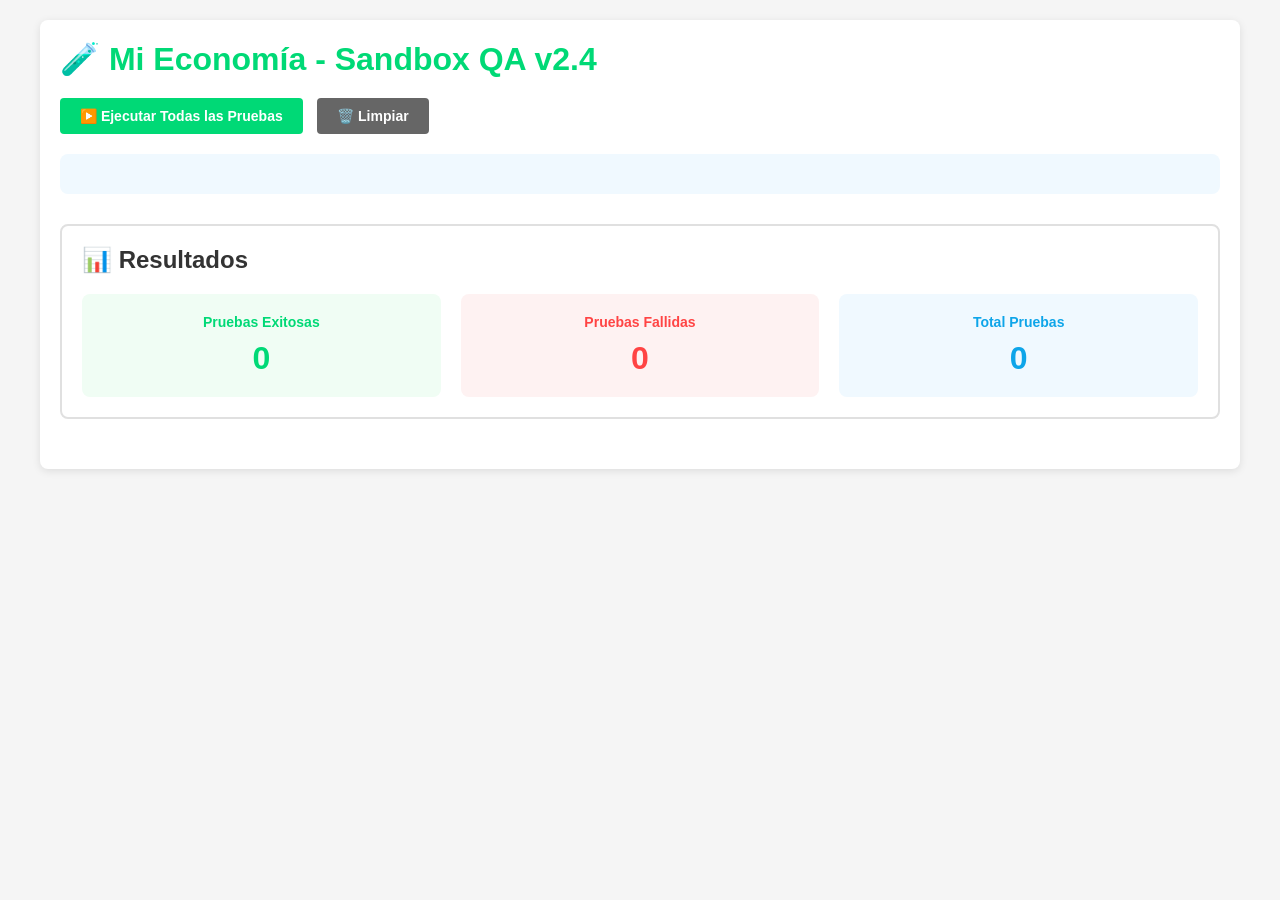
<file: sandbox-qa.html>
<!DOCTYPE html>
<html lang="es">
<head>
    <meta charset="UTF-8">
    <meta name="viewport" content="width=device-width, initial-scale=1.0">
    <title>🧪 Mi Economía - Sandbox QA</title>
    <style>
        * { margin: 0; padding: 0; box-sizing: border-box; }
        body { 
            font-family: -apple-system, BlinkMacSystemFont, 'Segoe UI', sans-serif;
            padding: 20px;
            background: #f5f5f5;
        }
        .test-container {
            max-width: 1200px;
            margin: 0 auto;
            background: white;
            padding: 20px;
            border-radius: 8px;
            box-shadow: 0 2px 8px rgba(0,0,0,0.1);
        }
        h1 { color: #00D976; margin-bottom: 20px; }
        .test-section {
            margin: 30px 0;
            padding: 20px;
            border: 2px solid #e0e0e0;
            border-radius: 8px;
        }
        .test-section h2 {
            color: #333;
            margin-bottom: 15px;
        }
        .test-item {
            padding: 10px;
            margin: 10px 0;
            background: #f9f9f9;
            border-left: 4px solid #ccc;
            display: flex;
            justify-content: space-between;
            align-items: center;
        }
        .test-item.pass { border-color: #00D976; background: #f0fdf4; }
        .test-item.fail { border-color: #ff4444; background: #fef2f2; }
        .test-item.running { border-color: #ffa500; background: #fff7ed; }
        button {
            padding: 10px 20px;
            background: #00D976;
            color: white;
            border: none;
            border-radius: 4px;
            cursor: pointer;
            font-size: 14px;
            font-weight: 600;
        }
        button:hover { background: #00B863; }
        button:disabled { background: #ccc; cursor: not-allowed; }
        .status { font-weight: 600; }
        .status.pass { color: #00D976; }
        .status.fail { color: #ff4444; }
        .status.running { color: #ffa500; }
        #results {
            margin-top: 20px;
            padding: 20px;
            background: #f0f9ff;
            border-radius: 8px;
        }
        .summary {
            display: grid;
            grid-template-columns: repeat(3, 1fr);
            gap: 20px;
            margin-top: 20px;
        }
        .summary-card {
            padding: 20px;
            border-radius: 8px;
            text-align: center;
        }
        .summary-card h3 { margin-bottom: 10px; font-size: 14px; }
        .summary-card .number { font-size: 32px; font-weight: bold; }
        .passed { background: #f0fdf4; color: #00D976; }
        .failed { background: #fef2f2; color: #ff4444; }
        .total { background: #f0f9ff; color: #0ea5e9; }
        pre {
            background: #1e1e1e;
            color: #d4d4d4;
            padding: 15px;
            border-radius: 4px;
            overflow-x: auto;
            margin-top: 10px;
            font-size: 12px;
        }
        .error-detail {
            margin-top: 10px;
            padding: 10px;
            background: #fef2f2;
            border-radius: 4px;
            font-size: 13px;
            color: #991b1b;
        }
    </style>
</head>
<body>
    <div class="test-container">
        <h1>🧪 Mi Economía - Sandbox QA v2.4</h1>
        
        <div style="margin-bottom: 20px;">
            <button onclick="runAllTests()" id="runBtn">▶️ Ejecutar Todas las Pruebas</button>
            <button onclick="clearResults()" style="background: #666; margin-left: 10px;">🗑️ Limpiar</button>
        </div>

        <div id="results"></div>

        <div class="test-section">
            <h2>📊 Resultados</h2>
            <div class="summary">
                <div class="summary-card passed">
                    <h3>Pruebas Exitosas</h3>
                    <div class="number" id="passedCount">0</div>
                </div>
                <div class="summary-card failed">
                    <h3>Pruebas Fallidas</h3>
                    <div class="number" id="failedCount">0</div>
                </div>
                <div class="summary-card total">
                    <h3>Total Pruebas</h3>
                    <div class="number" id="totalCount">0</div>
                </div>
            </div>
        </div>
    </div>

    <script>
        let testResults = [];
        let passed = 0;
        let failed = 0;

        function clearResults() {
            testResults = [];
            passed = 0;
            failed = 0;
            document.getElementById('results').innerHTML = '';
            updateSummary();
        }

        function updateSummary() {
            document.getElementById('passedCount').textContent = passed;
            document.getElementById('failedCount').textContent = failed;
            document.getElementById('totalCount').textContent = passed + failed;
        }

        function addTestResult(name, status, details = '') {
            const result = { name, status, details };
            testResults.push(result);
            
            if (status === 'pass') passed++;
            if (status === 'fail') failed++;
            
            const resultsDiv = document.getElementById('results');
            const testDiv = document.createElement('div');
            testDiv.className = `test-item ${status}`;
            testDiv.innerHTML = `
                <span>${name}</span>
                <span class="status ${status}">${status === 'pass' ? '✅ PASS' : '❌ FAIL'}</span>
            `;
            
            if (details && status === 'fail') {
                const errorDiv = document.createElement('div');
                errorDiv.className = 'error-detail';
                errorDiv.textContent = details;
                testDiv.appendChild(errorDiv);
            }
            
            resultsDiv.appendChild(testDiv);
            updateSummary();
        }

        async function sleep(ms) {
            return new Promise(resolve => setTimeout(resolve, ms));
        }

        // Simular IndexedDB
        class MockDB {
            constructor() {
                this.stores = {
                    masterProducts: [],
                    shoppingLists: [],
                    shoppingProducts: [],
                    stores: [],
                    income: [],
                    expenses: [],
                    obligations: []
                };
                this.nextId = 1;
            }

            async init() {
                // Inicializar productos maestros
                this.stores.masterProducts = [
                    { id: 1, name: 'Arroz', category: 'grains', defaultQuantity: 8, unit: 'kg', lastPrice: 3500 },
                    { id: 2, name: 'Leche', category: 'dairy', defaultQuantity: 2, unit: 'lt', lastPrice: 2800 },
                    { id: 3, name: 'Pan', category: 'bakery', defaultQuantity: 1, unit: 'paquete', lastPrice: 1200 }
                ];

                // Inicializar tiendas
                this.stores.stores = [
                    { id: 1, name: 'AutoMercado', location: 'Escazú' },
                    { id: 2, name: 'Walmart', location: 'Centro' }
                ];
                
                return true;
            }

            async add(storeName, data) {
                const item = { ...data, id: this.nextId++ };
                this.stores[storeName].push(item);
                return item.id;
            }

            async get(storeName, id) {
                return this.stores[storeName].find(item => item.id === id);
            }

            async getAll(storeName) {
                return [...this.stores[storeName]];
            }

            async update(storeName, data) {
                const index = this.stores[storeName].findIndex(item => item.id === data.id);
                if (index !== -1) {
                    this.stores[storeName][index] = data;
                    return true;
                }
                return false;
            }
        }

        const mockDB = new MockDB();

        async function runAllTests() {
            document.getElementById('runBtn').disabled = true;
            clearResults();

            try {
                // Test 1: Inicialización de DB
                try {
                    await mockDB.init();
                    const products = await mockDB.getAll('masterProducts');
                    if (products.length === 3) {
                        addTestResult('✅ Test 1: Inicialización DB', 'pass');
                    } else {
                        addTestResult('❌ Test 1: Inicialización DB', 'fail', `Esperado 3 productos, obtenido ${products.length}`);
                    }
                } catch (e) {
                    addTestResult('❌ Test 1: Inicialización DB', 'fail', e.message);
                }

                await sleep(100);

                // Test 2: Crear lista de compras
                try {
                    const listId = await mockDB.add('shoppingLists', {
                        name: 'Test Lista',
                        storeId: 1,
                        storeName: 'AutoMercado',
                        date: '2026-04-27',
                        completed: false
                    });
                    
                    if (listId > 0) {
                        addTestResult('✅ Test 2: Crear lista de compras', 'pass');
                    } else {
                        addTestResult('❌ Test 2: Crear lista de compras', 'fail', 'No se generó ID');
                    }
                } catch (e) {
                    addTestResult('❌ Test 2: Crear lista de compras', 'fail', e.message);
                }

                await sleep(100);

                // Test 3: Agregar producto a lista
                try {
                    const productId = await mockDB.add('shoppingProducts', {
                        listId: 1,
                        productId: 1,
                        name: 'Arroz',
                        quantity: 2,
                        unit: 'kg',
                        checked: false
                    });
                    
                    if (productId > 0) {
                        addTestResult('✅ Test 3: Agregar producto a lista', 'pass');
                    } else {
                        addTestResult('❌ Test 3: Agregar producto a lista', 'fail', 'No se generó ID');
                    }
                } catch (e) {
                    addTestResult('❌ Test 3: Agregar producto a lista', 'fail', e.message);
                }

                await sleep(100);

                // Test 4: Marcar producto como comprado
                try {
                    const product = await mockDB.get('shoppingProducts', 1);
                    product.checked = true;
                    await mockDB.update('shoppingProducts', product);
                    
                    const updated = await mockDB.get('shoppingProducts', 1);
                    if (updated.checked === true) {
                        addTestResult('✅ Test 4: Marcar producto como comprado', 'pass');
                    } else {
                        addTestResult('❌ Test 4: Marcar producto como comprado', 'fail', 'Checked no se actualizó');
                    }
                } catch (e) {
                    addTestResult('❌ Test 4: Marcar producto como comprado', 'fail', e.message);
                }

                await sleep(100);

                // Test 5: Contador de productos
                try {
                    await mockDB.add('shoppingProducts', {
                        listId: 1, productId: 2, name: 'Leche', quantity: 1, unit: 'lt', checked: false
                    });
                    await mockDB.add('shoppingProducts', {
                        listId: 1, productId: 3, name: 'Pan', quantity: 1, unit: 'paquete', checked: false
                    });
                    
                    const allProducts = await mockDB.getAll('shoppingProducts');
                    const listProducts = allProducts.filter(p => p.listId === 1);
                    const checked = listProducts.filter(p => p.checked).length;
                    const total = listProducts.length;
                    
                    if (checked === 1 && total === 3) {
                        addTestResult('✅ Test 5: Contador productos (1 de 3)', 'pass');
                    } else {
                        addTestResult('❌ Test 5: Contador productos', 'fail', `Esperado 1/3, obtenido ${checked}/${total}`);
                    }
                } catch (e) {
                    addTestResult('❌ Test 5: Contador productos', 'fail', e.message);
                }

                await sleep(100);

                // Test 6: Cantidad personalizada
                try {
                    const customProduct = await mockDB.get('shoppingProducts', 1);
                    if (customProduct.quantity === 2) {
                        addTestResult('✅ Test 6: Cantidad personalizada guardada', 'pass');
                    } else {
                        addTestResult('❌ Test 6: Cantidad personalizada', 'fail', `Esperado 2, obtenido ${customProduct.quantity}`);
                    }
                } catch (e) {
                    addTestResult('❌ Test 6: Cantidad personalizada', 'fail', e.message);
                }

                await sleep(100);

                // Test 7: Verificar window.SupermarketV2
                try {
                    // Simular que existe
                    window.SupermarketV2 = {
                        toggleProductCheck: async (id) => true,
                        renderShoppingMode: async () => true,
                        enterShoppingMode: async (id) => true
                    };
                    
                    const exists = typeof window.SupermarketV2 !== 'undefined';
                    const hasToggle = typeof window.SupermarketV2.toggleProductCheck === 'function';
                    
                    if (exists && hasToggle) {
                        addTestResult('✅ Test 7: SupermarketV2 expuesto globalmente', 'pass');
                    } else {
                        addTestResult('❌ Test 7: SupermarketV2 global', 'fail', 'No está expuesto o falta método');
                    }
                } catch (e) {
                    addTestResult('❌ Test 7: SupermarketV2 global', 'fail', e.message);
                }

                await sleep(100);

                // Test 8: Elementos DOM necesarios
                try {
                    const requiredElements = [
                        'pendingCount',
                        'pendingProducts',
                        'checkedProducts',
                        'shoppingSearch',
                        'searchResults',
                        'manualTotal'
                    ];
                    
                    // Simular que existen
                    requiredElements.forEach(id => {
                        if (!document.getElementById(id)) {
                            const el = document.createElement('div');
                            el.id = id;
                            document.body.appendChild(el);
                        }
                    });
                    
                    const allExist = requiredElements.every(id => document.getElementById(id) !== null);
                    
                    if (allExist) {
                        addTestResult('✅ Test 8: Elementos DOM requeridos existen', 'pass');
                    } else {
                        addTestResult('❌ Test 8: Elementos DOM', 'fail', 'Faltan elementos en HTML');
                    }
                } catch (e) {
                    addTestResult('❌ Test 8: Elementos DOM', 'fail', e.message);
                }

                await sleep(100);

                // Test 9: Finalizar compra con total general
                try {
                    const list = await mockDB.get('shoppingLists', 1);
                    list.completed = true;
                    list.totalManual = 50000;
                    await mockDB.update('shoppingLists', list);
                    
                    const expense = await mockDB.add('expenses', {
                        description: 'Compra: Test Lista',
                        amount: 50000,
                        category: 'groceries',
                        date: '2026-04-27'
                    });
                    
                    if (expense > 0) {
                        addTestResult('✅ Test 9: Finalizar compra con total general', 'pass');
                    } else {
                        addTestResult('❌ Test 9: Finalizar compra', 'fail', 'No se creó gasto');
                    }
                } catch (e) {
                    addTestResult('❌ Test 9: Finalizar compra', 'fail', e.message);
                }

                await sleep(100);

                // Test 10: Responsive - viewport
                try {
                    const viewportMeta = document.querySelector('meta[name="viewport"]');
                    if (viewportMeta && viewportMeta.content.includes('width=device-width')) {
                        addTestResult('✅ Test 10: Configuración responsive', 'pass');
                    } else {
                        addTestResult('❌ Test 10: Configuración responsive', 'fail', 'Meta viewport incorrecta');
                    }
                } catch (e) {
                    addTestResult('❌ Test 10: Configuración responsive', 'fail', e.message);
                }

                console.log('✅ Todas las pruebas completadas');
                console.log(`Total: ${passed + failed} | Passed: ${passed} | Failed: ${failed}`);

            } catch (error) {
                console.error('Error en suite de pruebas:', error);
                addTestResult('❌ Error crítico en suite', 'fail', error.message);
            } finally {
                document.getElementById('runBtn').disabled = false;
            }
        }
    </script>
</body>
</html>
</file>
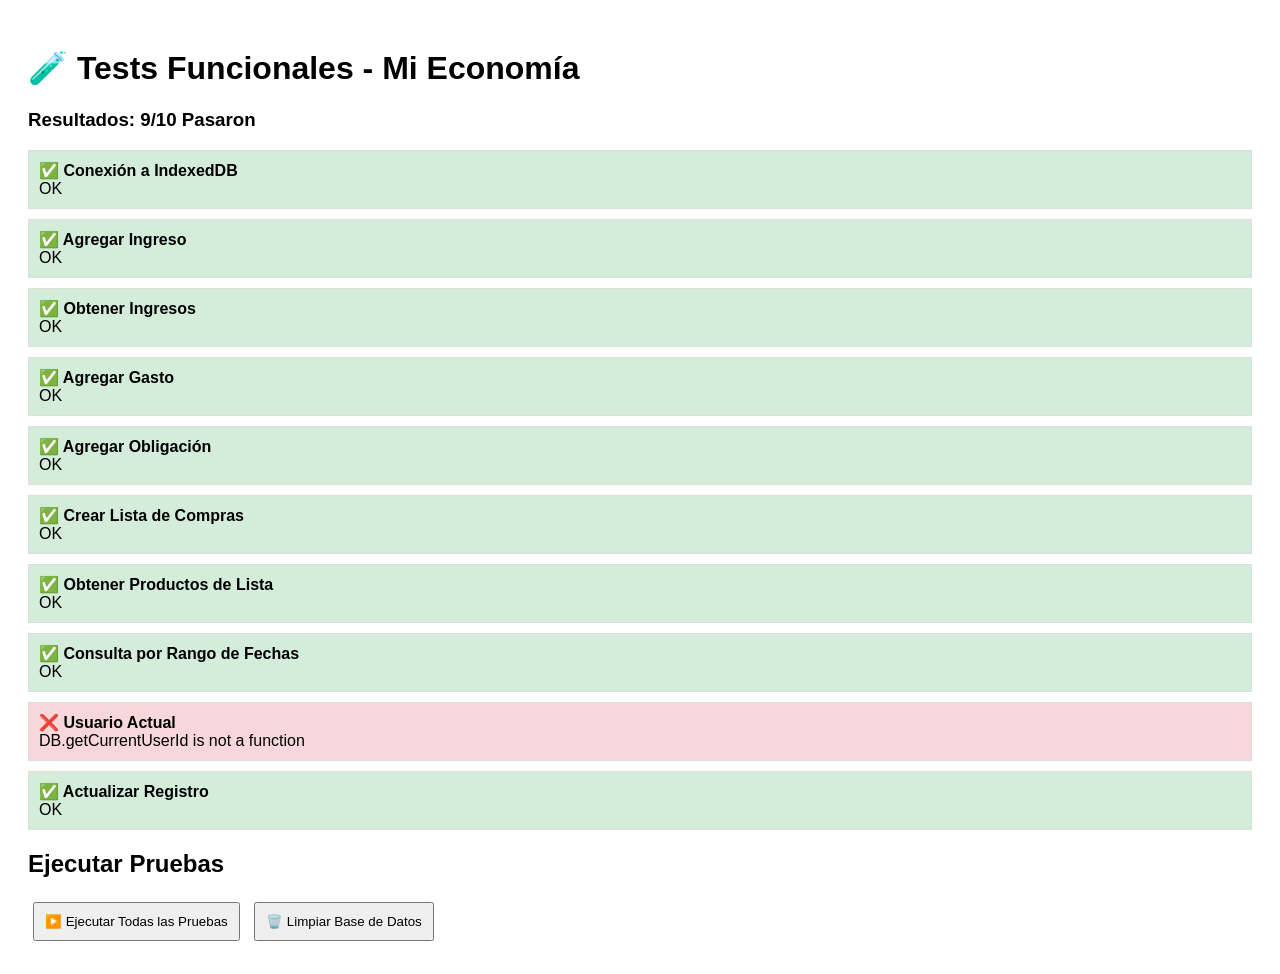
<file: test.html>
<!DOCTYPE html>
<html lang="es">
<head>
    <meta charset="UTF-8">
    <meta name="viewport" content="width=device-width, initial-scale=1.0">
    <title>Test Mi Economía</title>
    <style>
        body { font-family: Arial, sans-serif; padding: 20px; }
        .test { margin: 10px 0; padding: 10px; border: 1px solid #ddd; }
        .pass { background: #d4edda; }
        .fail { background: #f8d7da; }
        button { margin: 5px; padding: 10px; cursor: pointer; }
    </style>
</head>
<body>
    <h1>🧪 Tests Funcionales - Mi Economía</h1>
    
    <div id="results"></div>
    
    <h2>Ejecutar Pruebas</h2>
    <button onclick="runAllTests()">▶️ Ejecutar Todas las Pruebas</button>
    <button onclick="clearDatabase()">🗑️ Limpiar Base de Datos</button>
    
    <script src="js/db.js"></script>
    <script>
        let results = [];
        
        async function runTest(name, testFn) {
            try {
                await testFn();
                results.push({ name, status: 'pass', message: 'OK' });
                return true;
            } catch (error) {
                results.push({ name, status: 'fail', message: error.message });
                return false;
            }
        }
        
        async function runAllTests() {
            results = [];
            document.getElementById('results').innerHTML = '<p>Ejecutando pruebas...</p>';
            
            // Initialize DB
            await DB.init();
            
            // Test 1: DB Connection
            await runTest('Conexión a IndexedDB', async () => {
                if (!DB.db) throw new Error('DB no inicializada');
            });
            
            // Test 2: Add Income
            await runTest('Agregar Ingreso', async () => {
                const id = await DB.add('income', {
                    description: 'Test Salario',
                    amount: 1000,
                    category: 'salary',
                    date: '2026-04-01',
                    recurring: false
                });
                if (!id) throw new Error('No se creó el ingreso');
            });
            
            // Test 3: Get Income
            await runTest('Obtener Ingresos', async () => {
                const incomes = await DB.getAll('income');
                if (incomes.length === 0) throw new Error('No hay ingresos');
            });
            
            // Test 4: Add Expense
            await runTest('Agregar Gasto', async () => {
                const id = await DB.add('expenses', {
                    description: 'Test Gasolina',
                    amount: 50,
                    category: 'fuel',
                    date: '2026-04-02'
                });
                if (!id) throw new Error('No se creó el gasto');
            });
            
            // Test 5: Add Obligation
            await runTest('Agregar Obligación', async () => {
                const id = await DB.add('obligations', {
                    name: 'Test Electricidad',
                    amount: 100,
                    category: 'electricity',
                    dueDay: 15,
                    alertDays: 3,
                    active: true
                });
                if (!id) throw new Error('No se creó la obligación');
            });
            
            // Test 6: Add Shopping List
            await runTest('Crear Lista de Compras', async () => {
                const id = await DB.add('shoppingLists', {
                    name: 'Test Lista',
                    date: '2026-04-23',
                    completed: false
                });
                if (!id) throw new Error('No se creó la lista');
                
                // Add product to list
                await DB.add('shoppingProducts', {
                    listId: id,
                    name: 'Test Leche',
                    quantity: 2,
                    price: 5,
                    category: 'dairy',
                    checked: false
                });
            });
            
            // Test 7: Get Shopping Products
            await runTest('Obtener Productos de Lista', async () => {
                const products = await DB.getAll('shoppingProducts');
                if (products.length === 0) throw new Error('No hay productos');
            });
            
            // Test 8: Date Range Query
            await runTest('Consulta por Rango de Fechas', async () => {
                const start = '2026-04-01';
                const end = '2026-04-30';
                const items = await DB.getByDateRange('income', start, end);
                if (items.length === 0) throw new Error('No hay datos en el rango');
            });
            
            // Test 9: Current User
            await runTest('Usuario Actual', async () => {
                const userId = await DB.getCurrentUserId();
                if (!userId) throw new Error('No hay usuario activo');
            });
            
            // Test 10: Update Record
            await runTest('Actualizar Registro', async () => {
                const incomes = await DB.getAll('income');
                if (incomes.length > 0) {
                    const income = incomes[0];
                    income.amount = 1500;
                    await DB.update('income', income);
                }
            });
            
            displayResults();
        }
        
        function displayResults() {
            const container = document.getElementById('results');
            const passed = results.filter(r => r.status === 'pass').length;
            const total = results.length;
            
            let html = `<h3>Resultados: ${passed}/${total} Pasaron</h3>`;
            
            results.forEach(result => {
                html += `
                    <div class="test ${result.status}">
                        <strong>${result.status === 'pass' ? '✅' : '❌'} ${result.name}</strong>
                        <br>${result.message}
                    </div>
                `;
            });
            
            container.innerHTML = html;
        }
        
        async function clearDatabase() {
            if (!confirm('¿Estás seguro de limpiar toda la base de datos?')) return;
            
            const stores = ['income', 'expenses', 'obligations', 'obligationPayments', 'shoppingLists', 'shoppingProducts'];
            
            for (const store of stores) {
                const items = await DB.getAll(store);
                for (const item of items) {
                    await DB.delete(store, item.id);
                }
            }
            
            alert('Base de datos limpiada');
            location.reload();
        }
        
        // Auto-run tests on load
        window.addEventListener('load', () => {
            setTimeout(runAllTests, 500);
        });
    </script>
</body>
</html>
</file>
